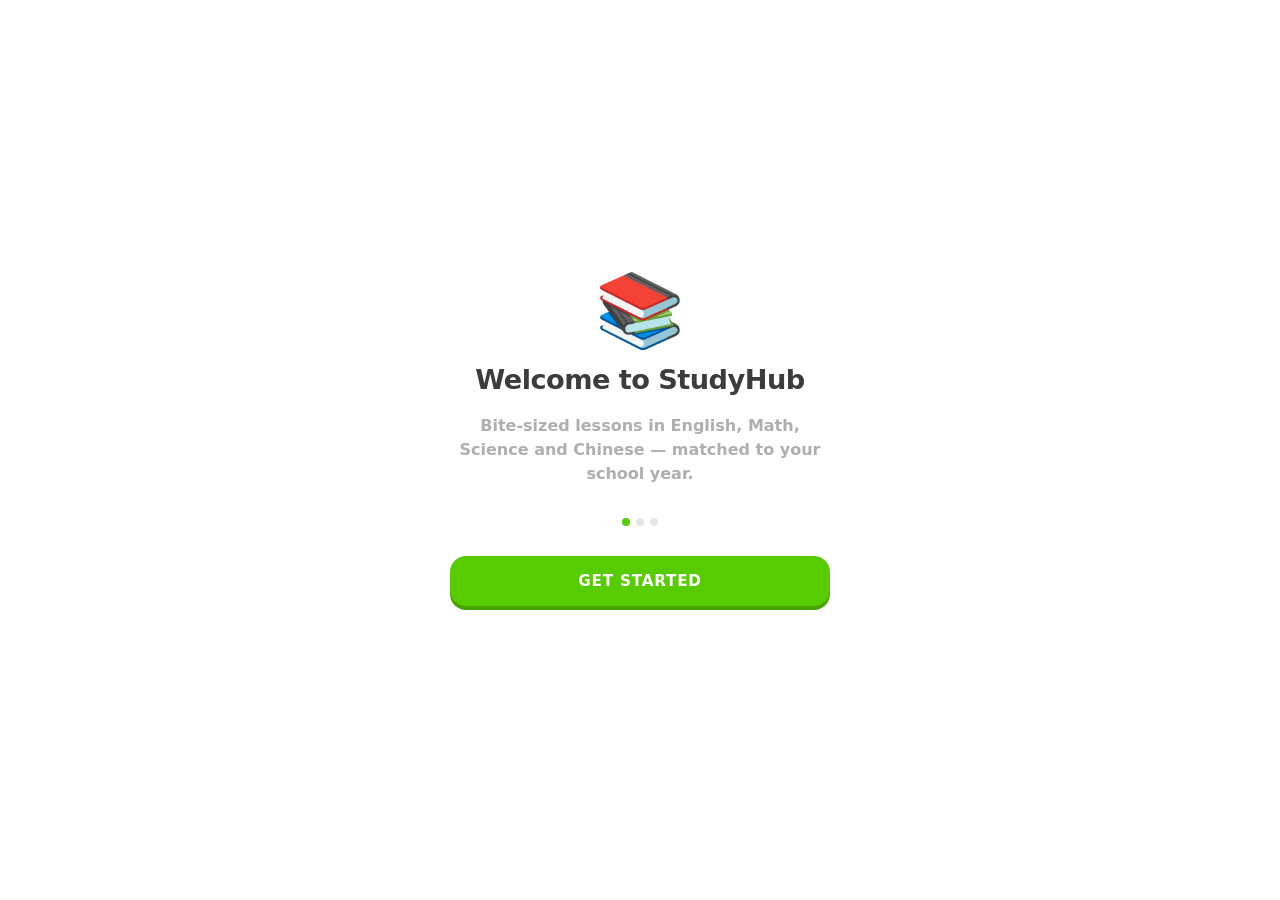
<file: index.html>
<!DOCTYPE html>
<html lang="en">
<head>
<meta charset="utf-8">
<meta name="viewport" content="width=device-width, initial-scale=1, viewport-fit=cover">
<title>StudyHub — English · Math · Science · Chinese</title>
<meta name="description" content="Bite-sized lessons in English, Math, Science and Chinese, matched to your age and school year.">
<link rel="stylesheet" href="css/styles.css">
<link rel="icon" href="data:image/svg+xml,<svg xmlns='http://www.w3.org/2000/svg' viewBox='0 0 100 100'><text y='.9em' font-size='90'>📚</text></svg>">
</head>
<body>

<div id="hud"></div>
<main id="app"></main>

<script src="js/storage.js"></script>
<script src="js/audio.js"></script>
<script src="js/chess-pieces.js"></script>
<script src="js/chess-engine.js"></script>
<script src="js/chess-openings.js"></script>
<script src="js/chess-ai.js"></script>
<script src="js/subjects/english.js"></script>
<script src="js/subjects/math.js"></script>
<script src="js/subjects/science.js"></script>
<script src="js/subjects/chinese.js"></script>
<script src="js/subjects/chess.js"></script>
<script src="js/coach.js"></script>
<script src="js/lesson.js"></script>
<script src="js/play.js"></script>
<script src="js/review.js"></script>
<script src="js/app.js"></script>
</body>
</html>
</file>
<file: css/styles.css>
/* ============================================================
   StudyHub — a lesson-path study app for English, Math,
   Science and Chinese. Chunky, playful, keyboard friendly.
   ============================================================ */

:root {
  --green: #58cc02;
  --green-dark: #46a302;
  --green-tint: #d7ffb8;
  --blue: #1cb0f6;
  --blue-dark: #1899d6;
  --blue-tint: #ddf4ff;
  --red: #ff4b4b;
  --red-dark: #ea2b2b;
  --red-tint: #ffdfe0;
  --yellow: #ffc800;
  --yellow-dark: #e6a400;
  --orange: #ff9600;
  --purple: #ce82ff;

  --bg: #ffffff;
  --card: #ffffff;
  --sunk: #f7f7f7;
  --line: #e5e5e5;
  --line-strong: #d4d4d4;
  --text: #3c3c3c;
  --text-dim: #afafaf;

  --english: #1cb0f6;
  --math: #ff9600;
  --science: #58cc02;
  --chinese: #ff4b4b;
  --chess: #ce82ff;

  --radius: 16px;
  /* system rounded stack: no network fetch, so the app works fully offline */
  --font: ui-rounded, "SF Pro Rounded", "Segoe UI Variable Display", "Segoe UI",
          system-ui, -apple-system, Roboto, "Noto Sans SC", "PingFang SC",
          "Microsoft YaHei", sans-serif;
}

:root[data-theme="dark"] {
  --bg: #131f24;
  --card: #1b2b32;
  --sunk: #202f36;
  --line: #37464f;
  --line-strong: #46565f;
  --text: #f1f7fb;
  --text-dim: #7f97a3;
  --green-tint: #202f1a;
  --red-tint: #331c1f;
  --blue-tint: #17323f;
}

* { box-sizing: border-box; }
html, body { height: 100%; }
body {
  margin: 0;
  background: var(--bg);
  color: var(--text);
  font-family: var(--font);
  font-size: 16px;
  font-weight: 700;
  line-height: 1.5;
  -webkit-text-size-adjust: 100%;
  -webkit-tap-highlight-color: transparent;
}
h1, h2, h3 { margin: 0; font-weight: 800; letter-spacing: -.02em; }
button { font-family: inherit; }

/* ---------------- chunky buttons ---------------- */
.btn {
  display: inline-flex; align-items: center; justify-content: center; gap: 8px;
  border: 0; border-radius: var(--radius);
  padding: 14px 22px; min-height: 50px;
  font-size: .95rem; font-weight: 800; letter-spacing: .8px; text-transform: uppercase;
  color: #fff; background: var(--green);
  box-shadow: 0 4px 0 var(--green-dark);
  cursor: pointer; user-select: none;
  transition: filter .1s ease;
}
.btn:hover { filter: brightness(1.06); }
.btn:active { transform: translateY(4px); box-shadow: none; }
.btn--blue { background: var(--blue); box-shadow: 0 4px 0 var(--blue-dark); }
.btn--red { background: var(--red); box-shadow: 0 4px 0 var(--red-dark); }
.btn--ghost {
  background: transparent; color: var(--text-dim);
  border: 2px solid var(--line); border-bottom-width: 4px; box-shadow: none;
}
.btn--ghost:active { transform: translateY(2px); border-bottom-width: 2px; }
.btn[disabled] {
  background: var(--line); color: var(--text-dim); box-shadow: none;
  cursor: not-allowed; filter: none;
}
.btn[disabled]:active { transform: none; }
.btn--wide { width: 100%; }

.link {
  background: none; border: 0; padding: 0; cursor: pointer;
  color: var(--blue); font-weight: 800; font-size: .88rem;
  text-transform: uppercase; letter-spacing: .6px;
}
.link:hover { filter: brightness(1.1); }

/* ---------------- top HUD ---------------- */
.hud {
  position: sticky; top: 0; z-index: 30;
  display: flex; align-items: center; gap: 10px;
  padding: 12px 18px;
  background: var(--bg);
  border-bottom: 2px solid var(--line);
}
.hud .brand {
  display: flex; align-items: center; gap: 8px;
  background: none; border: 0; cursor: pointer; padding: 0;
  color: var(--green); font-size: 1.15rem; font-weight: 800; letter-spacing: -.02em;
}
.hud-spacer { flex: 1; }
.stat-pill {
  display: inline-flex; align-items: center; gap: 5px;
  font-size: 1rem; font-weight: 800; color: var(--text-dim);
  background: none; border: 0; padding: 4px 6px; border-radius: 10px; cursor: default;
}
.stat-pill.fire { color: var(--orange); }
.stat-pill.gem { color: var(--blue); }
.stat-pill.heart { color: var(--red); }
.stat-pill.dim { color: var(--text-dim); }
.icon-btn {
  background: none; border: 0; cursor: pointer; font-size: 1.1rem;
  padding: 6px 8px; border-radius: 10px; color: var(--text-dim);
}
.icon-btn:hover { background: var(--sunk); }

/* ---------------- layout ---------------- */
.wrap { max-width: 640px; margin: 0 auto; padding: 22px 18px 90px; }
.wrap--wide { max-width: 860px; }
.center { text-align: center; }
.muted { color: var(--text-dim); font-weight: 700; }
.small { font-size: .85rem; }

/* ---------------- onboarding ---------------- */
.onboard {
  min-height: calc(100vh - 0px);
  display: flex; flex-direction: column; align-items: center; justify-content: center;
  padding: 40px 20px 60px; gap: 8px; text-align: center;
}
.mascot { font-size: 4.5rem; line-height: 1; margin-bottom: 6px; }
.onboard h1 { font-size: 1.7rem; margin-bottom: 6px; }
.onboard p { color: var(--text-dim); margin: 0 0 24px; max-width: 420px; }
.speech {
  position: relative; background: var(--sunk); border: 2px solid var(--line);
  border-radius: 14px; padding: 12px 16px; max-width: 380px; margin: 0 auto 26px;
  font-weight: 700; color: var(--text);
}
.speech::after {
  content: ''; position: absolute; left: 50%; bottom: -10px; transform: translateX(-50%);
  border: 9px solid transparent; border-top-color: var(--line); border-bottom: 0;
}
.age-grid {
  display: grid; gap: 10px; grid-template-columns: repeat(auto-fit, minmax(150px, 1fr));
  width: 100%; max-width: 440px; margin-bottom: 20px;
}
.age-input {
  display: flex; gap: 10px; width: 100%; max-width: 320px; margin: 0 auto 18px;
}
.age-input input {
  flex: 1; min-width: 0; text-align: center;
  font: inherit; font-size: 1.4rem; font-weight: 800;
  padding: 12px; border-radius: 14px;
  border: 2px solid var(--line); border-bottom-width: 4px;
  background: var(--bg); color: var(--text);
}
.age-input input:focus { outline: none; border-color: var(--blue); }
.step-dots { display: flex; gap: 6px; justify-content: center; margin-bottom: 22px; }
.step-dots i { width: 8px; height: 8px; border-radius: 50%; background: var(--line); }
.step-dots i.on { background: var(--green); }

/* option tiles (onboarding + course picker) */
.tile {
  display: flex; align-items: center; gap: 12px; width: 100%;
  background: var(--card); color: var(--text);
  border: 2px solid var(--line); border-bottom-width: 4px; border-radius: var(--radius);
  padding: 14px 16px; cursor: pointer; text-align: left; font-weight: 800;
}
.tile:hover { background: var(--sunk); }
.tile.sel { border-color: var(--blue); background: var(--blue-tint); color: var(--blue-dark); }
.tile .emoji { font-size: 1.6rem; }
.tile .tile-sub { display: block; font-size: .8rem; font-weight: 700; color: var(--text-dim); }
.tile.sel .tile-sub { color: var(--blue-dark); }

/* ---------------- course switcher ---------------- */
.courses { display: flex; gap: 8px; overflow-x: auto; padding: 14px 18px 4px; max-width: 640px; margin: 0 auto; }
.course-chip {
  flex: none; display: flex; align-items: center; gap: 7px;
  border: 2px solid var(--line); border-bottom-width: 4px; border-radius: 14px;
  background: var(--card); color: var(--text-dim);
  padding: 8px 13px; cursor: pointer; font-weight: 800; font-size: .88rem;
}
.course-chip .emoji { font-size: 1.1rem; }
.course-chip.on { border-color: currentColor; background: var(--sunk); }

/* ---------------- learning path ---------------- */
.unit {
  background: var(--sub, var(--green));
  border-radius: var(--radius);
  color: #fff; padding: 14px 18px; margin: 22px 0 6px;
  display: flex; align-items: center; justify-content: space-between; gap: 12px;
  box-shadow: 0 4px 0 rgba(0,0,0,.18);
}
.unit-title { font-size: 1.05rem; font-weight: 800; }
.unit-sub { font-size: .8rem; font-weight: 700; opacity: .9; }
.unit-crowns { font-size: .95rem; font-weight: 800; white-space: nowrap; }

.path { display: flex; flex-direction: column; align-items: center; gap: 14px; padding: 18px 0 6px; }
.path-row { display: flex; justify-content: center; width: 100%; }
.node {
  position: relative;
  width: 72px; height: 66px; border: 0; border-radius: 50%;
  background: var(--sub, var(--green));
  box-shadow: 0 6px 0 rgba(0,0,0,.22);
  color: #fff; font-size: 1.5rem; cursor: pointer;
  display: grid; place-items: center;
}
.node:active { transform: translateY(5px); box-shadow: 0 1px 0 rgba(0,0,0,.22); }
.node.locked { background: var(--line); box-shadow: 0 6px 0 var(--line-strong); color: var(--text-dim); }
.node.done { background: var(--yellow); box-shadow: 0 6px 0 var(--yellow-dark); }
.node.current::before {
  content: ''; position: absolute; inset: -7px; border-radius: 50%;
  border: 4px solid var(--sub, var(--green)); opacity: .35;
}
.node-flag {
  position: absolute; top: -34px; left: 50%; transform: translateX(-50%);
  background: var(--card); color: var(--sub, var(--green));
  border: 2px solid var(--line); border-bottom-width: 3px; border-radius: 10px;
  padding: 3px 10px; font-size: .68rem; font-weight: 800; letter-spacing: .8px;
  text-transform: uppercase; white-space: nowrap;
}
.path-note { text-align: center; color: var(--text-dim); font-size: .82rem; margin-top: 4px; }

.section-head { display: flex; align-items: center; justify-content: space-between; margin: 30px 0 10px; gap: 10px; }
.section-head h2 { font-size: 1.05rem; }

/* daily goal card */
.goal-card {
  display: flex; align-items: center; gap: 14px;
  border: 2px solid var(--line); border-radius: var(--radius);
  padding: 14px 16px; background: var(--card); margin-top: 6px;
}
.goal-ring {
  width: 46px; height: 46px; flex: none; border-radius: 50%;
  display: grid; place-items: center; font-size: 1.3rem;
  background: var(--sunk);
}
.goal-body { flex: 1; min-width: 0; }
.goal-body .goal-title { font-size: .95rem; }
.track { height: 12px; border-radius: 999px; background: var(--line); overflow: hidden; margin-top: 6px; }
.track > i { display: block; height: 100%; border-radius: 999px; background: var(--green); transition: width .3s ease; }
.track.blue > i { background: var(--blue); }

/* ---------------- lesson ---------------- */
.lesson-top {
  position: sticky; top: 0; z-index: 20;
  display: flex; align-items: center; gap: 12px;
  padding: 14px 18px; background: var(--bg);
  max-width: 700px; margin: 0 auto;
}
.close-x {
  background: none; border: 0; cursor: pointer; color: var(--text-dim);
  font-size: 1.5rem; line-height: 1; padding: 0 4px;
}
.lesson-body { max-width: 700px; margin: 0 auto; padding: 10px 18px 190px; }
.kicker {
  font-size: .72rem; font-weight: 800; letter-spacing: .12em; text-transform: uppercase;
  color: var(--text-dim); margin-bottom: 10px;
}
.passage {
  background: var(--sunk); border-radius: 14px; padding: 14px 16px;
  font-weight: 700; font-size: .93rem; line-height: 1.65; color: var(--text);
  margin-bottom: 18px;
}
.prompt { font-size: 1.35rem; font-weight: 800; line-height: 1.4; margin: 0 0 20px; }
.prompt.big { font-size: 3.2rem; line-height: 1.15; }
.prompt.script { font-size: 3.6rem; }

.options { display: grid; gap: 11px; }
.option {
  display: flex; align-items: center; gap: 13px; width: 100%;
  background: var(--card); color: var(--text);
  border: 2px solid var(--line); border-bottom-width: 4px; border-radius: 14px;
  padding: 14px 16px; cursor: pointer; text-align: left;
  font-weight: 700; font-size: 1rem;
}
.option:hover:not([disabled]) { background: var(--sunk); }
.option .key {
  width: 26px; height: 26px; flex: none; border-radius: 8px;
  border: 2px solid var(--line); color: var(--text-dim);
  display: grid; place-items: center; font-size: .74rem; font-weight: 800;
}
.option.sel { border-color: var(--blue); background: var(--blue-tint); color: var(--blue-dark); }
.option.sel .key { border-color: var(--blue); color: var(--blue-dark); }
.option.right { border-color: var(--green); background: var(--green-tint); color: var(--green-dark); }
.option.right .key { border-color: var(--green-dark); color: var(--green-dark); }
.option.wrong { border-color: var(--red); background: var(--red-tint); color: var(--red-dark); }
.option.wrong .key { border-color: var(--red-dark); color: var(--red-dark); }
.option[disabled] { cursor: default; }

.type-answer {
  width: 100%; font: inherit; font-size: 1.15rem; font-weight: 700;
  padding: 15px 16px; border-radius: 14px;
  border: 2px solid var(--line); border-bottom-width: 4px;
  background: var(--card); color: var(--text);
}
.type-answer:focus { outline: none; border-color: var(--blue); }
.type-answer[disabled] { opacity: .75; }

/* bottom bar + feedback */
.footbar {
  position: fixed; left: 0; right: 0; bottom: 0; z-index: 25;
  border-top: 2px solid var(--line); background: var(--bg);
}
.footbar.ok { background: var(--green-tint); border-top-color: transparent; }
.footbar.no { background: var(--red-tint); border-top-color: transparent; }
.footbar-inner {
  max-width: 700px; margin: 0 auto; padding: 16px 18px;
  display: flex; align-items: center; gap: 14px; flex-wrap: wrap;
}
.verdict { flex: 1; min-width: 200px; }
.verdict .headline { font-size: 1.1rem; font-weight: 800; display: flex; align-items: center; gap: 8px; }
.footbar.ok .verdict { color: var(--green-dark); }
.footbar.no .verdict { color: var(--red-dark); }
.verdict .why { font-size: .86rem; font-weight: 700; opacity: .95; margin-top: 3px; }
.footbar .btn { min-width: 160px; }

/* ---------------- results ---------------- */
.result { text-align: center; padding: 30px 18px 40px; max-width: 640px; margin: 0 auto; }
.result .mascot { margin-bottom: 4px; }
.result h1 { font-size: 1.8rem; margin-bottom: 6px; }
.result .subline { color: var(--text-dim); margin-bottom: 24px; }
.tally { display: flex; gap: 12px; justify-content: center; margin-bottom: 26px; flex-wrap: wrap; }
.tally-box {
  flex: 1; min-width: 130px; border-radius: 14px; padding: 3px;
  background: var(--yellow); box-shadow: 0 3px 0 var(--yellow-dark);
}
.tally-box.blue { background: var(--blue); box-shadow: 0 3px 0 var(--blue-dark); }
.tally-box.green { background: var(--green); box-shadow: 0 3px 0 var(--green-dark); }
.tally-label {
  color: #fff; font-size: .68rem; font-weight: 800; letter-spacing: .1em;
  text-transform: uppercase; padding: 5px;
}
.tally-value {
  background: var(--card); border-radius: 12px; padding: 10px;
  font-size: 1.5rem; font-weight: 800;
}
.tally-box .tally-value { color: var(--yellow-dark); }
.tally-box.blue .tally-value { color: var(--blue); }
.tally-box.green .tally-value { color: var(--green); }

.review { text-align: left; display: grid; gap: 8px; margin: 26px 0; }
.review-item {
  border: 2px solid var(--line); border-radius: 12px; padding: 10px 13px;
  font-size: .88rem; font-weight: 700; background: var(--card);
}
.review-item.miss { border-color: var(--red); background: var(--red-tint); color: var(--red-dark); }
.review-item .r-a { font-weight: 700; opacity: .85; margin-top: 2px; }

/* ---------------- stats ---------------- */
.stat-grid { display: grid; gap: 12px; grid-template-columns: repeat(auto-fit, minmax(140px, 1fr)); }
.stat-card {
  border: 2px solid var(--line); border-radius: var(--radius); padding: 14px 16px;
  display: flex; align-items: center; gap: 12px; background: var(--card);
}
.stat-card .big { font-size: 1.5rem; font-weight: 800; }
.stat-card .cap { font-size: .78rem; font-weight: 700; color: var(--text-dim); }
.rows { display: grid; gap: 8px; margin-top: 12px; }
.row {
  display: flex; align-items: center; gap: 12px;
  border: 2px solid var(--line); border-radius: 14px; padding: 12px 14px; background: var(--card);
}
.row-main { flex: 1; min-width: 0; }
.row-main .row-title { font-size: .95rem; }
.row-main .row-sub { font-size: .78rem; color: var(--text-dim); font-weight: 700; }
.row-num { font-size: 1rem; font-weight: 800; white-space: nowrap; }

.empty { text-align: center; color: var(--text-dim); padding: 40px 20px; font-weight: 700; }

.modal-backdrop {
  position: fixed; inset: 0; z-index: 50; background: rgba(0,0,0,.45);
  display: grid; place-items: center; padding: 20px;
}
.modal {
  background: var(--card); border-radius: 20px; padding: 26px 22px;
  max-width: 380px; width: 100%; text-align: center;
}
.modal h2 { font-size: 1.25rem; margin-bottom: 8px; }
.modal p { color: var(--text-dim); font-weight: 700; margin: 0 0 20px; }
.modal .btn { width: 100%; margin-bottom: 10px; }

@media (max-width: 520px) {
  .prompt { font-size: 1.2rem; }
  .prompt.big { font-size: 2.6rem; }
  .prompt.script { font-size: 3rem; }
  .footbar .btn { width: 100%; }
  .node { width: 64px; height: 60px; font-size: 1.3rem; }
}

/* ---------------- chess board ---------------- */
.board-wrap { margin: 0 auto 20px; width: min(340px, 82vw); }
.board {
  display: grid; grid-template-columns: repeat(8, 1fr);
  border-radius: 10px; overflow: hidden;
  box-shadow: 0 3px 0 rgba(0,0,0,.25);
}
.board .sq {
  position: relative;
  aspect-ratio: 1 / 1; display: grid; place-items: center;
  line-height: 1;
}
.board .sq.light { background: #eeeed2; }
.board .sq.dark  { background: #769656; }
.board .piece {
  width: 88%; height: 88%;
  display: block; pointer-events: none;
  /* the piece is lifted into its own layer so moves animate smoothly */
  will-change: transform;
}
.board .piece svg { width: 100%; height: 100%; display: block; }
.board .piece.moving { z-index: 6; }

/* coordinates in the corner of the edge squares */
.board .coord {
  position: absolute; font-size: .62rem; font-weight: 800; line-height: 1;
  pointer-events: none; user-select: none;
}
.board .coord.rank { top: 3px; left: 3px; }
.board .coord.file { bottom: 3px; right: 4px; }
.board .sq.light .coord { color: #769656; }
.board .sq.dark  .coord { color: #eeeed2; }

/* ---------------- playing a game ---------------- */
.play-card {
  display: flex; align-items: center; gap: 14px; width: 100%;
  border: 2px solid var(--chess); border-bottom-width: 4px; border-radius: var(--radius);
  background: var(--card); color: var(--text);
  padding: 14px 16px; margin-top: 14px; cursor: pointer; text-align: left; font: inherit;
}
.play-card:hover { background: var(--sunk); }
.play-emoji { font-size: 1.8rem; }
.play-body { flex: 1; min-width: 0; }
.play-title { font-weight: 800; font-size: 1rem; }
.play-go { color: var(--chess); font-size: 1.1rem; font-weight: 800; }

.board--play .sq {
  position: relative; border: 0; padding: 0; cursor: pointer;
  font-family: inherit;
}
.board--play .sq.last { box-shadow: inset 0 0 0 100px rgba(255, 232, 92, .55); }
.board--play .sq.sel  { box-shadow: inset 0 0 0 100px rgba(255, 232, 92, .72); }
.board--play .sq.check {
  background-image: radial-gradient(circle at 50% 50%, rgba(255,60,60,.95) 12%, rgba(255,60,60,.55) 46%, rgba(255,60,60,0) 72%);
}
.board--play .sq.premove { box-shadow: inset 0 0 0 100px rgba(101, 173, 255, .62); }
.board--play .piece { position: relative; z-index: 2; }
.target {
  position: absolute; left: 50%; top: 50%; transform: translate(-50%, -50%);
  width: 30%; height: 30%; border-radius: 50%;
  background: rgba(20, 20, 20, .26); z-index: 1; pointer-events: none;
}
.target.take {
  width: 92%; height: 92%; background: transparent;
  border: 6px solid rgba(20, 20, 20, .22); border-radius: 50%;
}
.premove-note {
  display: flex; align-items: center; justify-content: space-between; gap: 10px;
  background: rgba(101, 173, 255, .16); color: var(--blue-dark);
  border-radius: 10px; padding: 8px 12px; margin-top: 10px;
  font-size: .82rem; font-weight: 800;
}
html[data-theme="dark"] .premove-note { color: #9dd0ff; }

.play-status {
  margin: 16px 0 12px; padding: 12px 14px; border-radius: 12px;
  background: var(--sunk); font-weight: 800; text-align: center;
}
.play-status.over { background: var(--green-tint); color: var(--green-dark); }
.play-actions { display: flex; gap: 8px; flex-wrap: wrap; margin-bottom: 20px; }
.play-actions .btn { flex: 1; min-width: 100px; min-height: 44px; padding: 10px 12px; font-size: .82rem; }

.movelist {
  max-height: 168px; overflow-y: auto;
  border: 2px solid var(--line); border-radius: 12px; padding: 8px 10px; background: var(--card);
}
.move-row { display: grid; grid-template-columns: 34px 1fr 1fr; gap: 6px; font-size: .9rem; }
.move-no { color: var(--text-dim); }
.move-san { font-weight: 800; }

.promo-row { display: flex; gap: 8px; justify-content: center; margin-bottom: 8px; }
.promo-btn {
  flex: 1; border: 2px solid var(--line); border-bottom-width: 4px; border-radius: 12px;
  background: var(--card); cursor: pointer; padding: 10px 4px;
  display: flex; flex-direction: column; align-items: center; gap: 4px; font: inherit;
}
.promo-btn:hover { background: var(--sunk); }
.promo-btn .piece { width: 42px; height: 42px; display: block; }
.promo-btn .piece svg { width: 100%; height: 100%; display: block; }
.promo-name { font-size: .68rem; font-weight: 800; color: var(--text-dim); text-transform: uppercase; }

/* ---------------- the coach ---------------- */
.coach-btn { position: relative; }
.coach-btn .badge {
  position: absolute; top: 0; right: 0;
  background: var(--red); color: #fff;
  font-size: .58rem; font-weight: 800; line-height: 1;
  padding: 3px 5px; border-radius: 999px;
}
.coach-card { border-color: var(--blue); }
.coach-card .play-go { color: var(--blue); }

.mistake-row { cursor: pointer; text-align: left; font: inherit; }
.mistake-row:hover { background: var(--sunk); }
.mistake-row .row-title {
  display: -webkit-box; -webkit-line-clamp: 2; -webkit-box-orient: vertical;
  overflow: hidden; font-size: .92rem;
}

.your-answer {
  display: flex; align-items: center; gap: 10px; flex-wrap: wrap;
  background: var(--red-tint); color: var(--red-dark);
  border-radius: 12px; padding: 10px 14px; margin-bottom: 20px;
}
.your-label { font-size: .68rem; font-weight: 800; letter-spacing: .1em; text-transform: uppercase; opacity: .8; }
.your-value { font-weight: 800; font-size: 1.05rem; }

.verdict-box {
  border-radius: 12px; padding: 14px 16px; margin: 16px 0;
  font-weight: 800; line-height: 1.5;
}
.verdict-box.ok { background: var(--green-tint); color: var(--green-dark); }
.verdict-box.no { background: var(--red-tint); color: var(--red-dark); }
.verdict-box .why { font-weight: 700; font-size: .9rem; margin-top: 6px; color: var(--text); opacity: .9; }

textarea.type-answer { resize: vertical; line-height: 1.5; }

/* ---------------- captured pieces, opening, arrows ---------------- */
.captured {
  display: flex; align-items: center; gap: 6px; min-height: 26px;
  margin: 2px 0;
}
.captured-who {
  font-size: .62rem; font-weight: 800; letter-spacing: .1em; text-transform: uppercase;
  color: var(--text-dim); width: 30px; flex: none;
}
.captured-icons { display: flex; align-items: center; flex-wrap: wrap; }
.cap-piece { width: 19px; height: 19px; display: block; margin-right: -5px; opacity: .85; }
.cap-piece svg { width: 100%; height: 100%; display: block; }
.captured-edge {
  margin-left: 10px; font-size: .82rem; font-weight: 800; color: var(--text);
  background: var(--sunk); border-radius: 999px; padding: 1px 8px;
}

.opening-line {
  display: flex; align-items: baseline; gap: 8px;
  margin-top: 10px; padding: 8px 12px;
  background: var(--sunk); border-radius: 10px;
}
.opening-label {
  font-size: .62rem; font-weight: 800; letter-spacing: .1em; text-transform: uppercase;
  color: var(--text-dim);
}
.opening-name { font-weight: 800; font-size: .9rem; }

.board { position: relative; }
.board-shapes {
  position: absolute; inset: 0; width: 100%; height: 100%;
  pointer-events: none; z-index: 5;
}
.play-actions .btn.on { border-color: var(--yellow-dark); color: var(--yellow-dark); }
</file>
